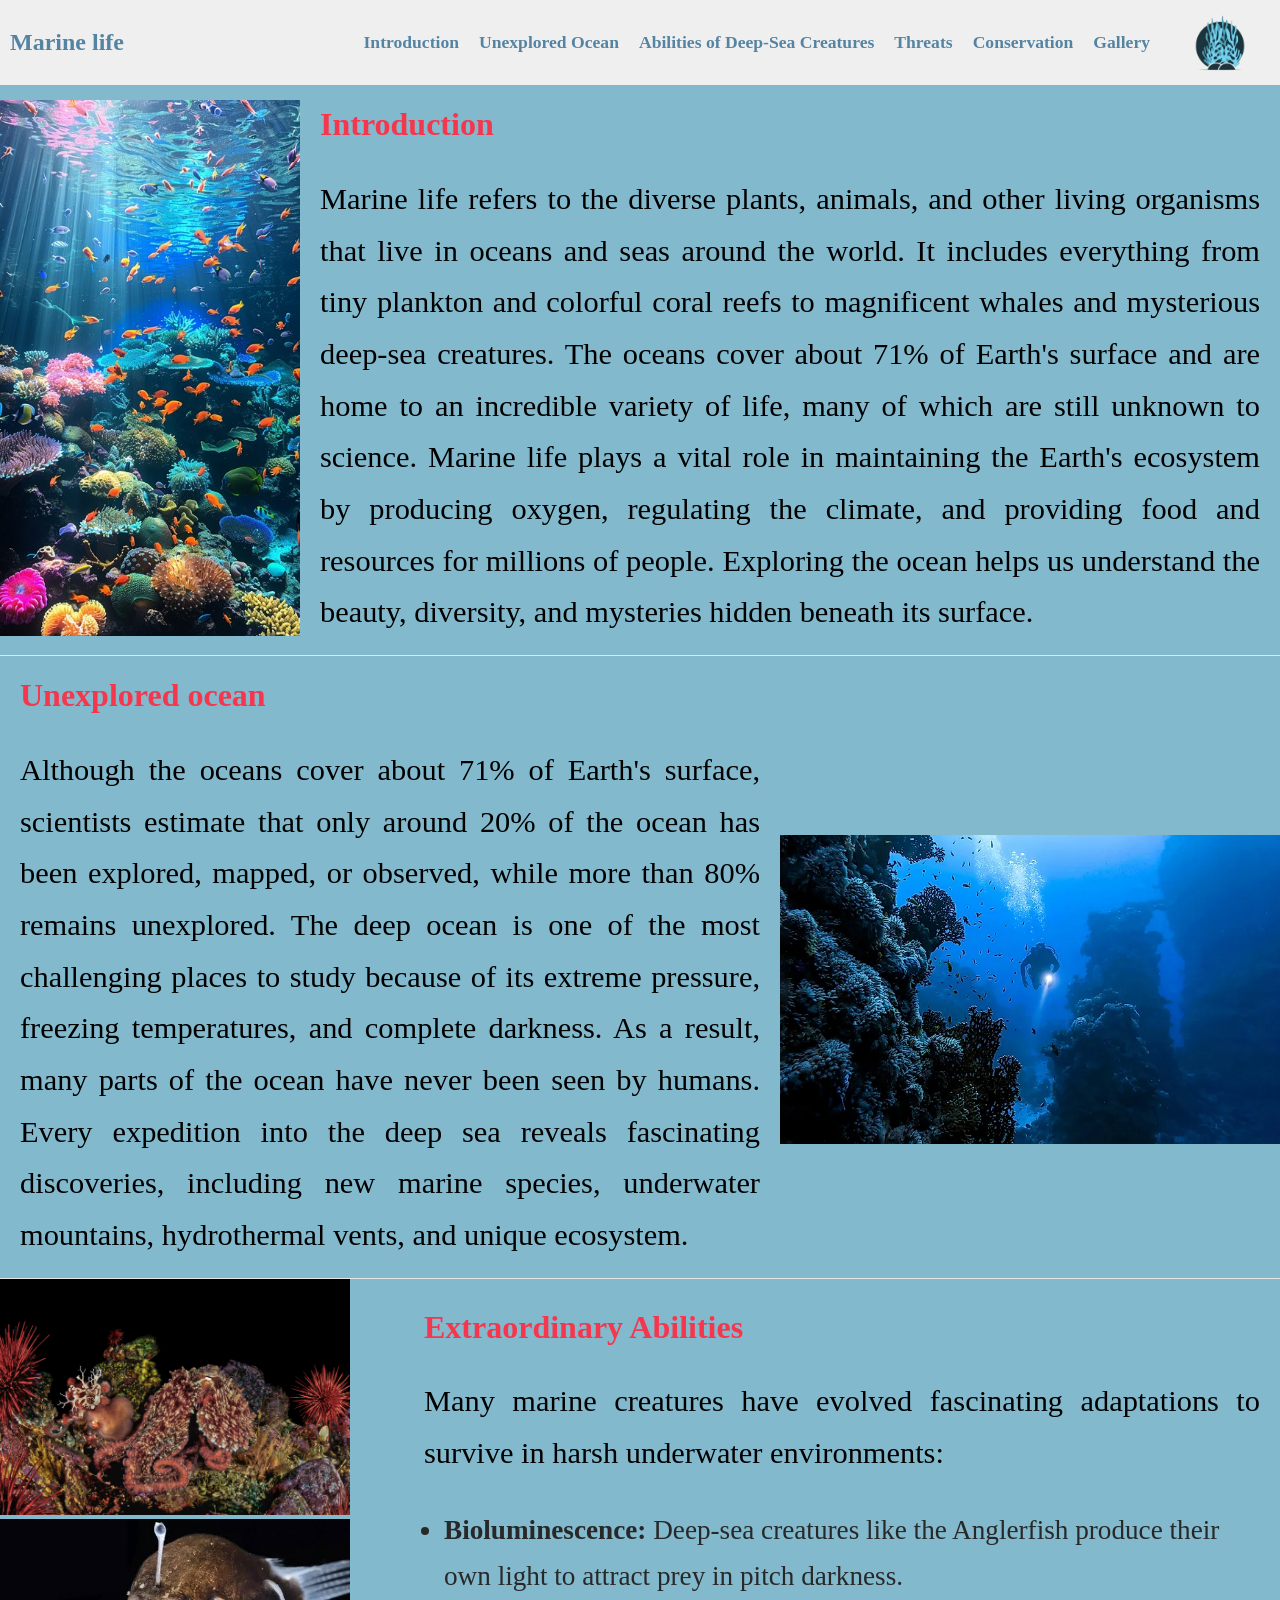
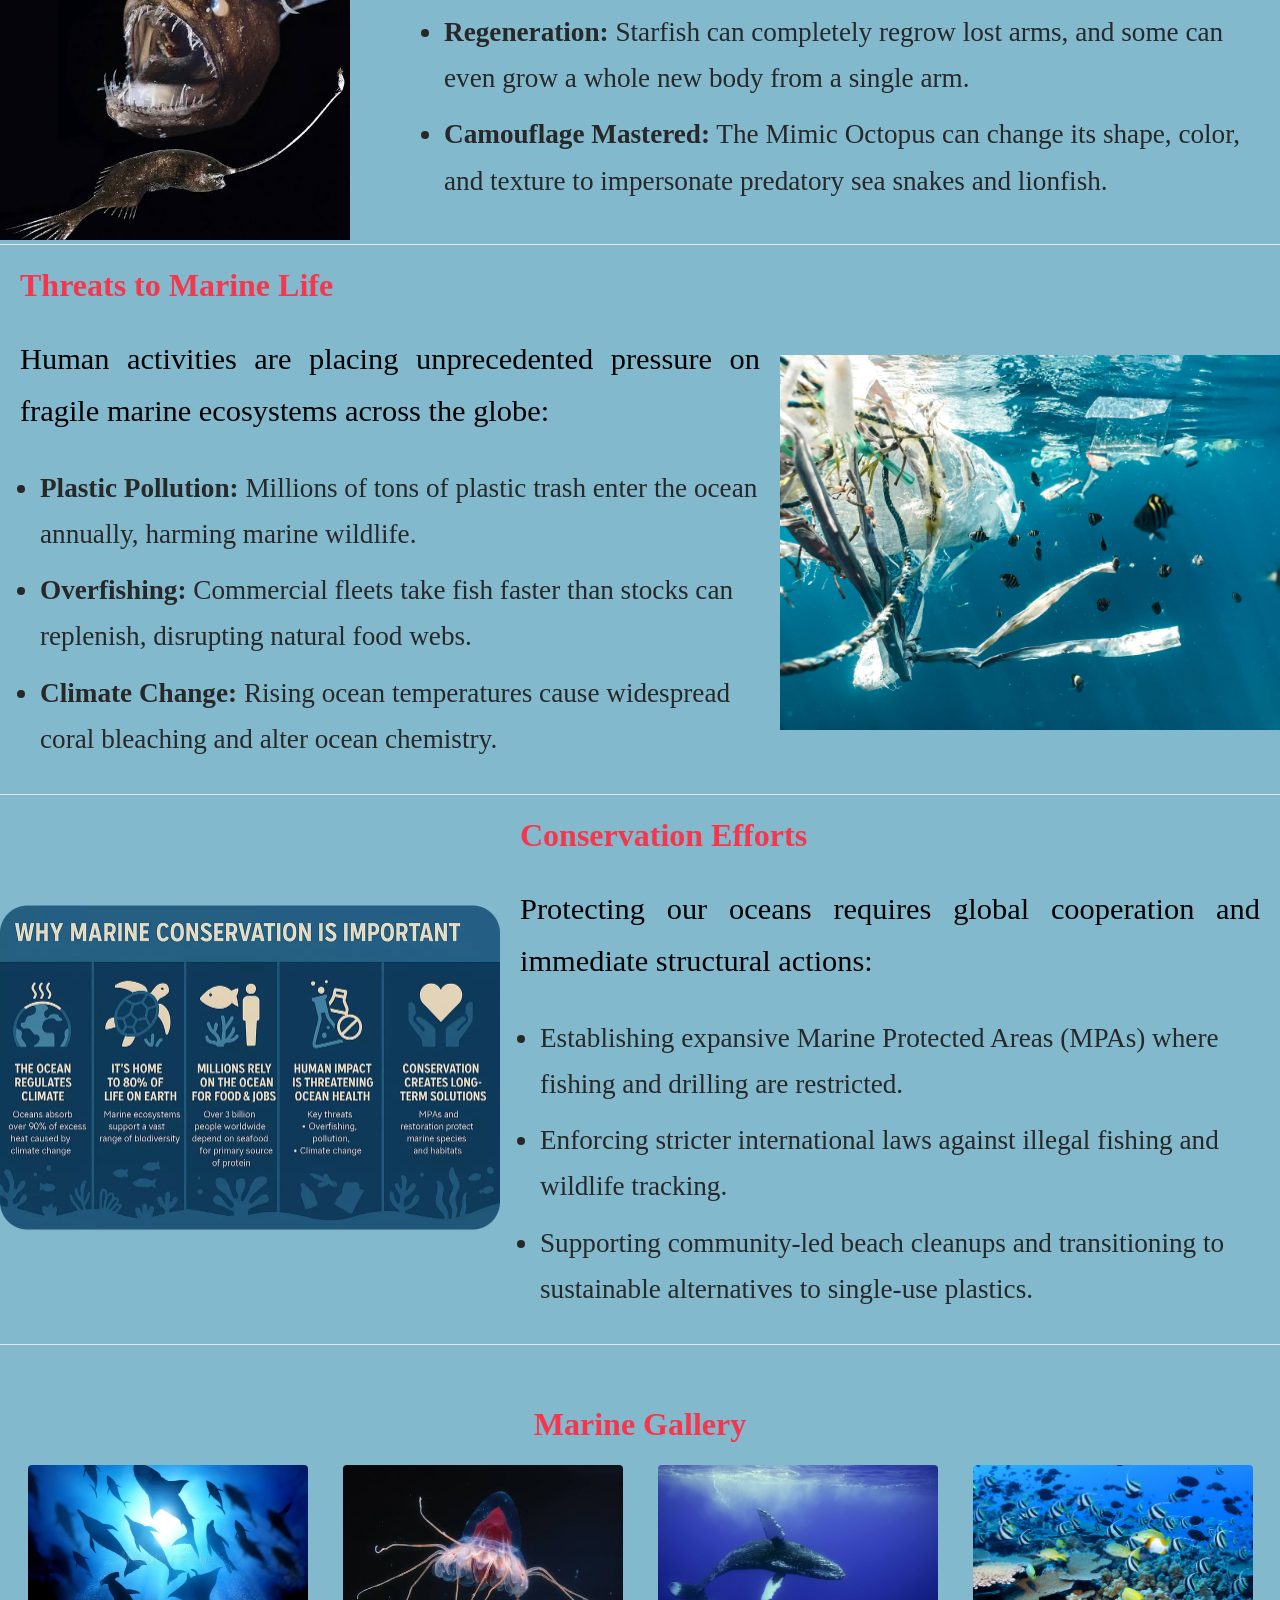
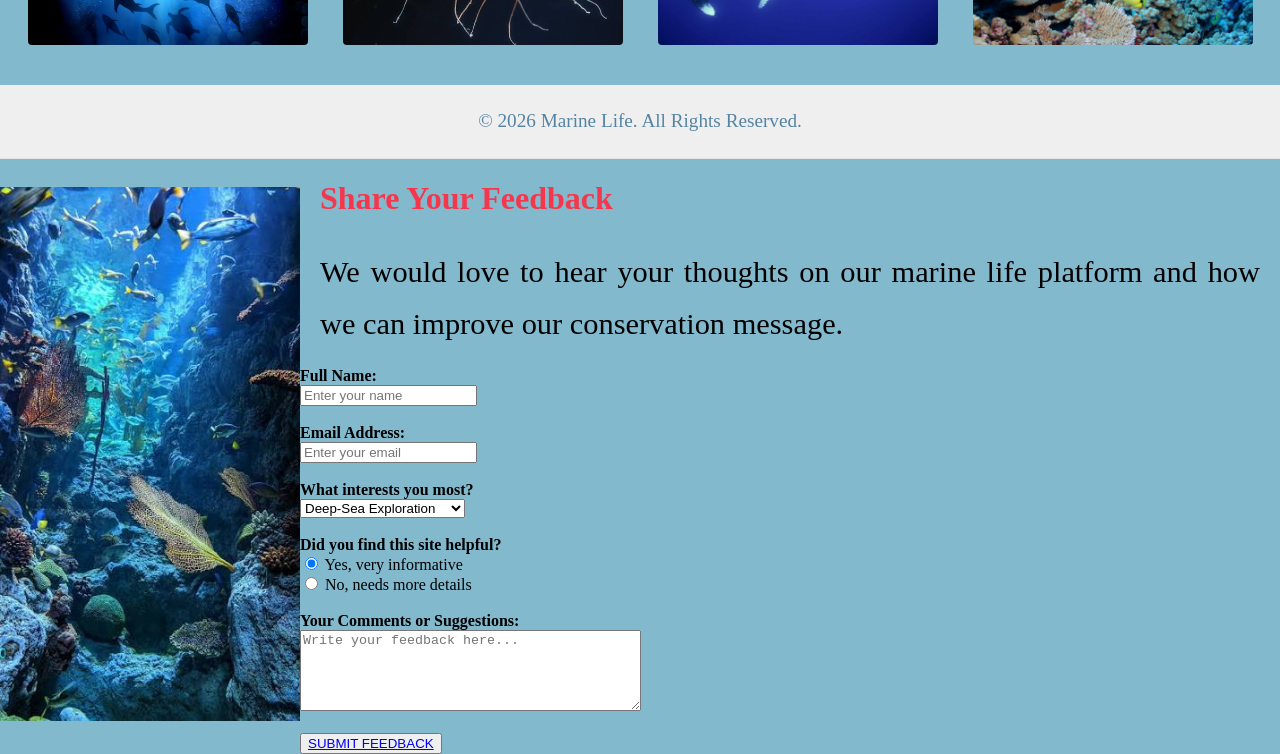
<file: Project/index.html>
<!DOCTYPE html>
<html lang="en">
<head>
    <meta charset="UTF-8">
    <meta name="viewport" content="width=device-width, initial-scale=1.0">
    <title>Marine Life</title>
    <link rel="stylesheet" href="style.css">
</head>
<body>
    <nav>
        <div class="navleft">
            <h1 class="title">Marine life</h1>
        </div>
        <div class="navright">
            <a href="#introduction">Introduction</a>
            <a href="#unexplored">Unexplored Ocean</a>
            <a href="#abilities">Abilities of Deep-Sea Creatures</a>
            <a href="#threats">Threats</a>
            <a href="#conservation">Conservation</a>
            <a href="#gallery">Gallery</a>
            <img class="logo" src="logo.png" alt="image" width="100px">
        </div>
    </nav>

    <main>
        <div id="introduction" class="container">
            <div class="left">
                <h1 class="intro"> Introduction </h1>
                <p class="para">Marine life refers to the diverse plants, 
                    animals, and other living organisms that 
                    live in oceans and seas around the world. 
                    It includes everything from tiny plankton and colorful 
                    coral reefs to magnificent whales and mysterious 
                    deep-sea creatures. The oceans cover about 71% 
                    of Earth's surface and are home to an incredible 
                    variety of life, many of which are still unknown to science. 
                    Marine life plays a vital role in maintaining the Earth's 
                    ecosystem by producing oxygen, regulating the climate, and 
                    providing food and resources for millions of people.
                    Exploring the ocean helps us understand the beauty,
                    diversity, and mysteries hidden beneath its surface.
                </p>
            </div>
            <div class="right">
                <img src="image1.jpg" width="300px">
            </div>
        </div>

        <hr>

        <div id="unexplored" class="container1">
            <div class="right1">
                <img src="image2.webp" width="500px">
            </div>
            <div class="left">
                <h1 class="intro"> Unexplored ocean </h1>
                <p class="para">Although the oceans cover about 71% of Earth's surface,
                     scientists estimate that only around 20% of the ocean has been 
                     explored, mapped, or observed, while more than 80% remains 
                     unexplored. The deep ocean is one of the most challenging 
                     places to study because of its extreme pressure, freezing 
                     temperatures, and complete darkness. As a result, many parts of 
                     the ocean have never been seen by humans. Every expedition into 
                     the deep sea reveals fascinating discoveries, including new marine
                      species, underwater mountains, hydrothermal vents, and unique 
                      ecosystem.
                </p>
            </div>
        </div>

        <hr>

        <div id="abilities" class="container">
            <div class="left">
                <h1 class="intro"> Extraordinary Abilities </h1>
                <p class="para">Many marine creatures have evolved fascinating adaptations to survive in harsh underwater environments:</p>
                <ul class="marine-list">
                    <li><strong>Bioluminescence:</strong> Deep-sea creatures like the Anglerfish produce their own light to attract prey in pitch darkness.</li>
                    <li><strong>Regeneration:</strong> Starfish can completely regrow lost arms, and some can even grow a whole new body from a single arm.</li>
                    <li><strong>Camouflage Mastered:</strong> The Mimic Octopus can change its shape, color, and texture to impersonate predatory sea snakes and lionfish.</li>
                </ul>
            </div>
            <div class="right">
                <img src="extraord.avif" width="350px">
                <img src="seacr.jpg" width="350px">
            </div>
        </div>

        <hr>

        <div id="threats" class="container1">
            <div class="right1">
                <img src="trash.jpg" width="500px">
            </div>
            <div class="left">
                <h1 class="intro"> Threats to Marine Life </h1>
                <p class="para">Human activities are placing unprecedented pressure on fragile marine ecosystems across the globe:</p>
                <ul class="marine-list">
                    <li><strong>Plastic Pollution:</strong> Millions of tons of plastic trash enter the ocean annually, harming marine wildlife.</li>
                    <li><strong>Overfishing:</strong> Commercial fleets take fish faster than stocks can replenish, disrupting natural food webs.</li>
                    <li><strong>Climate Change:</strong> Rising ocean temperatures cause widespread coral bleaching and alter ocean chemistry.</li>
                </ul>
            </div>
        </div>

        <hr>

        <div id="conservation" class="container">
            <div class="left">
                <h1 class="intro"> Conservation Efforts </h1>
                <p class="para">Protecting our oceans requires global cooperation and immediate structural actions:</p>
                <ul class="marine-list">
                    <li>Establishing expansive Marine Protected Areas (MPAs) where fishing and drilling are restricted.</li>
                    <li>Enforcing stricter international laws against illegal fishing and wildlife tracking.</li>
                    <li>Supporting community-led beach cleanups and transitioning to sustainable alternatives to single-use plastics.</li>
                </ul>
            </div>
            <div class="right">
                <img src="conservation.webp" width="500px">
            </div>
        </div>

        <hr>
        <div id="gallery" class="gallery-section">
            <h1 class="intro" style="text-align: center; padding-left: 0;">Marine Gallery</h1>
            <div class="gallery-grid">
                <img src="image3.webp" alt="Marine Life 1" width="500px">
                <img src="img.jpg" alt="Marine Life 2" width="500px">
                <img src="img1.jpg" alt="Marine Life 3" width="500px">
                <img src="img2.jpg" alt="Marine Life 4" width="500px">
            </div>
        </div>

    </main>

    <footer>
        <p class="footer-text">&copy; 2026 Marine Life. All Rights Reserved.</p>
    </footer>
    <hr>
    <div id="feedback" class="container">
        <div class="left">
            <h1 class="intro">Share Your Feedback</h1>
            <p class="para">We would love to hear your thoughts on our marine life platform and how we can improve our conservation message.</p>
                
            <form action="./Feedback.html" method="POST">
                 <div>
                    <label for="username"><strong>Full Name:</strong></label><br>
                    <input type="text" id="username" name="username" placeholder="Enter your name" required>
                </div><br>
                <div>
                    <label for="useremail"><strong>Email Address:</strong></label><br>
                    <input type="email" id="useremail" name="useremail" placeholder="Enter your email" required>
                </div><br>
                <div>
                    <label for="interest"><strong>What interests you most?</strong></label><br>
                    <select id="interest" name="interest">
                        <option value="deepsea">Deep-Sea Exploration</option>
                        <option value="abilities">Creature Adaptations</option>
                        <option value="threats">Environmental Threats</option>
                        <option value="conservation">Conservation Strategies</option>
                        </select>
                </div><br>

                   
                    <div>
                        <label><strong>Did you find this site helpful?</strong></label><br>
                        <input type="radio" id="yes" name="helpful" value="yes" checked>
                        <label for="yes">Yes, very informative</label><br>
                        <input type="radio" id="no" name="helpful" value="no">
                        <label for="no">No, needs more details</label>
                    </div>
                    <br>

                   
                    <div>
                        <label for="message"><strong>Your Comments or Suggestions:</strong></label><br>
                        <textarea id="message" name="message" rows="5" cols="40" placeholder="Write your feedback here..." required></textarea>
                    </div>
                    <br>

                    
                    <div>
                        <button>
                            <a href="./Feedback.html">SUBMIT FEEDBACK</a>
                        </button>
                    </div>
                </form>
            </div>

      
     <div class="right">
                <img src="wee.jpg" alt="Feedback Section Graphic" width="300px">
            </div>
        </div>
</body>
</html>
</file>
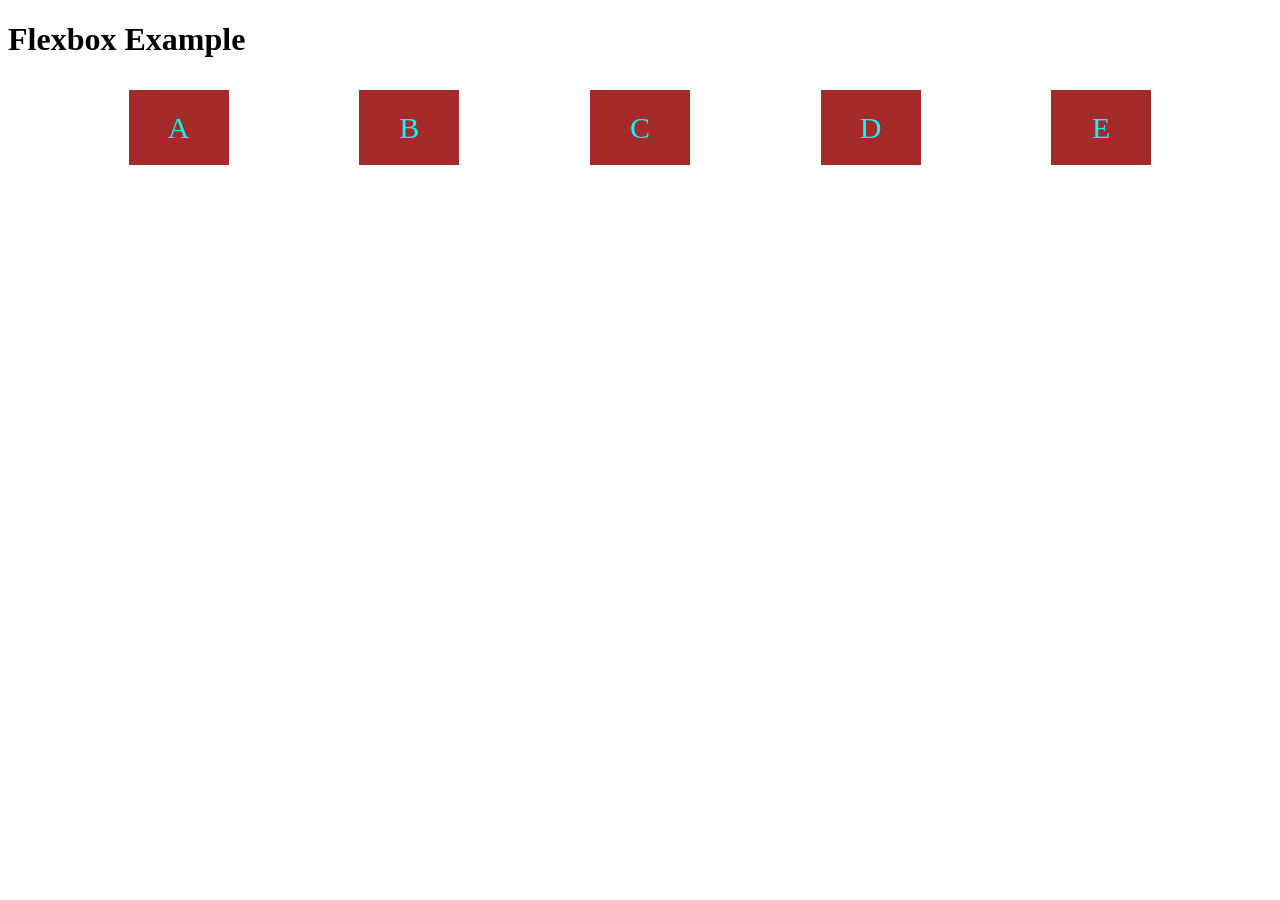
<file: flex.html>
<!DOCTYPE html>
<html lang="en">
<head>
    <meta charset="UTF-8">
    <meta name="viewport" content="width=device-width, initial-scale=1.0">
    <title>Document</title>
    <link rel="stylesheet" href="flex.css">
</head>
<body   id="flex-demo">
    <h1>Flexbox Example</h1>
    <ul>
    </ul>
    <div class="flex-container">
        <div class="flex-item" id="item A">A</div>
        <div class="flex-item" id="item B">B</div>
        <div class="flex-item" id="item C">C</div>
        <div class="flex-item" id="item D">D</div>
        <div class="flex-item" id="item E">E</div>
    </div>
</body>
</html>
</file>
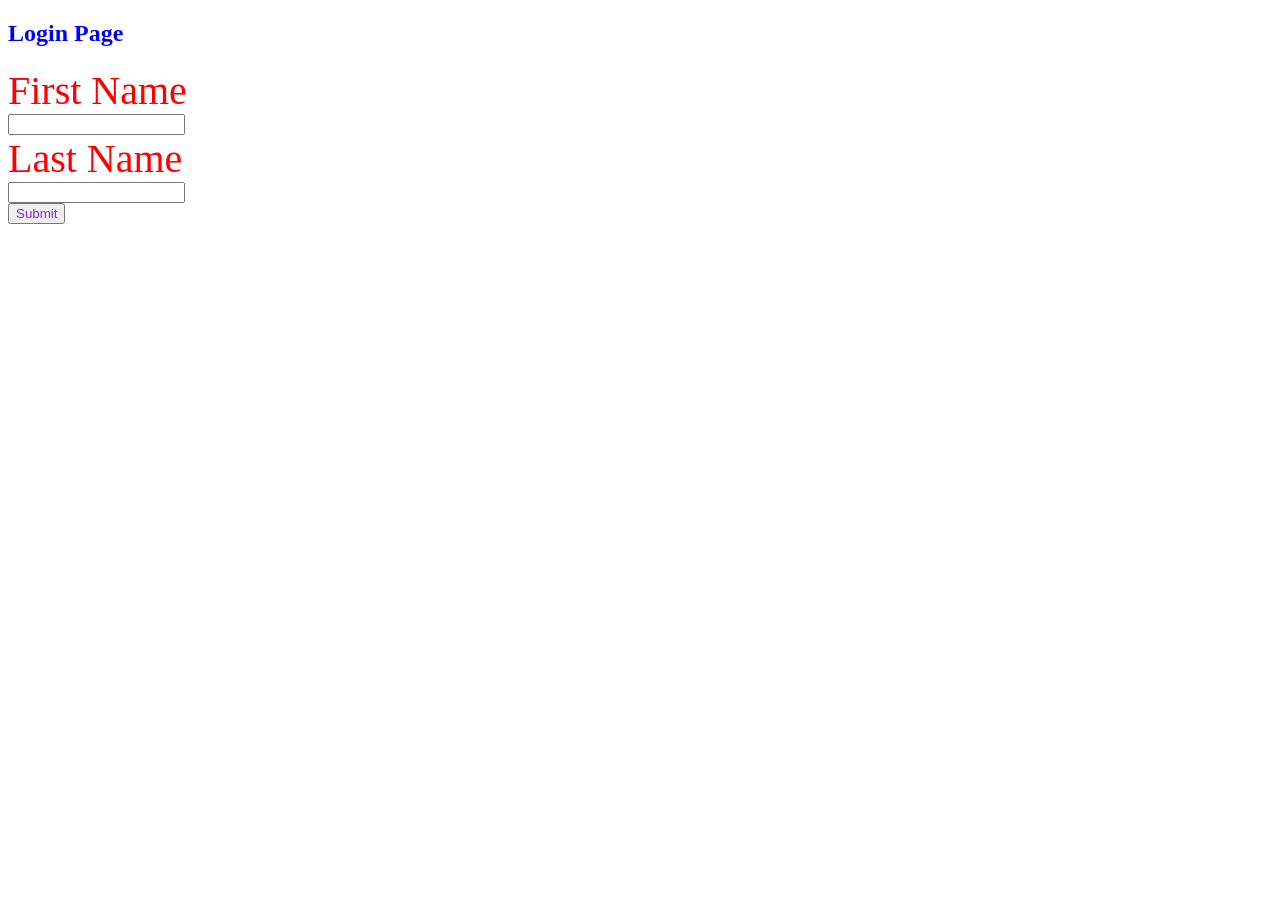
<file: form.html>
<!DOCTYPE html>
<html lang="en">
<head>
    <meta charset="UTF-8">
    <meta name="viewport" content="width=device-width, initial-scale=1.0">
    <title>Document</title>
    <link rel="stylesheet" href="style.css">
</head>
<body>
    <h2>Login Page</h2>
    <form action="./formSucess.html">
     <label for="fname">First Name</label><br>
     <input type="text" id="fname" name="fname" value=""><br>

     <label for="lanme">Last Name</label><br>
     <input type="text" id="lname" name="lname" value=""><br>

<button>Submit</button>

    </form>
    
</body>
</html>
</file>
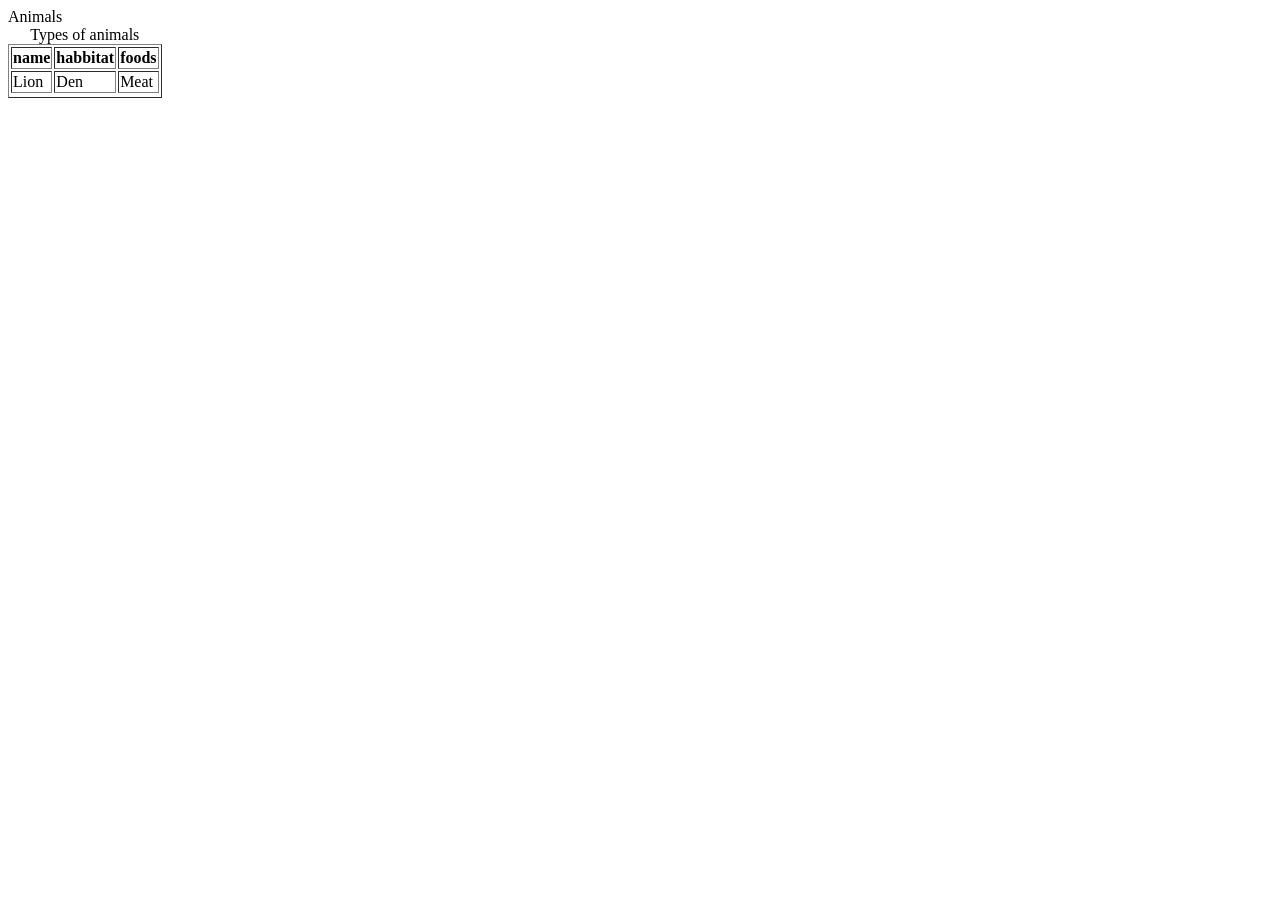
<file: table.html>
<!DOCTYPE html>
<html>

<head>
 <meta charset="utf-8" />
 <tittle>Animals</tittle>
 </head>
 <body>
    <table border="1">
        <caption>Types of animals</caption>
        <tr>
          <th>name</th>
          <th>habbitat</th>
          <th>foods</th>
        </tr>
        <tr>
            <td>Lion</td>
            <td>Den</td>
            <td>Meat</td>
        <tr>
    </table> 
<body>
<html>
</file>
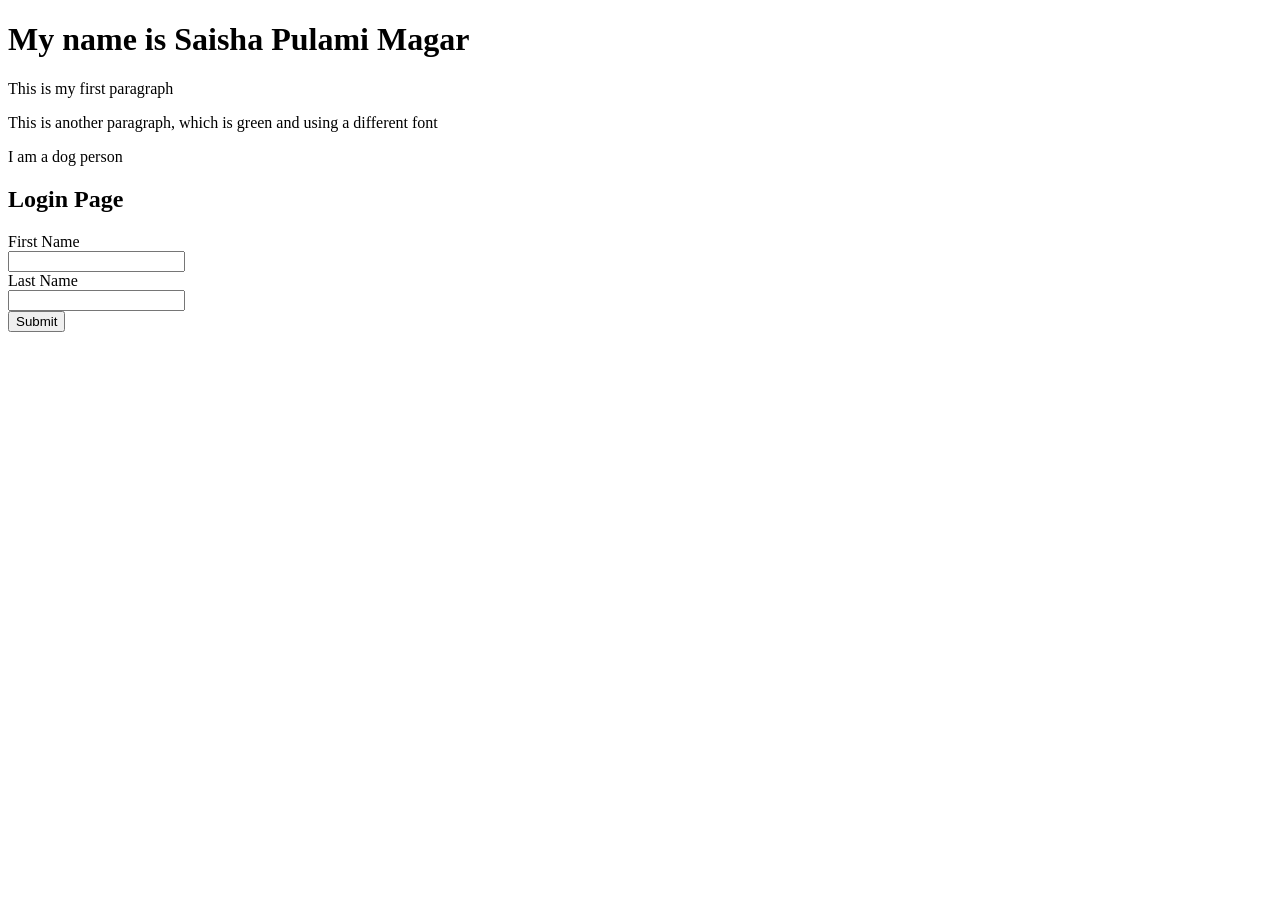
<file: Practice/form.html>
<!DOCTYPE html>
<html lang="en">
<head>
    <meta charset="UTF-8">
    <meta name="viewport" content="width=device-width, initial-scale=1.0">
    <title>Document</title>
    <link rel="stylesheet" href="mystylesheet.css" />
</head>
<body>
    <h1>My name is Saisha Pulami Magar</h1>
    <p>This is my first paragraph</p>
    <p class="green text">This is another paragraph, which is green and using a different font</p>
    <p>I am a dog person</p>
    <h2>Login Page</h2>
    <form action="./formSucess.html">
     <label for="fname">First Name</label><br>
     <input type="text" id="fname" name="fname" value=""><br>

     <label for="lanme">Last Name</label><br>
     <input type="text" id="lname" name="lname" value=""><br>

<button>Submit</button>

    </form>
    
</body>
</html>
</file>
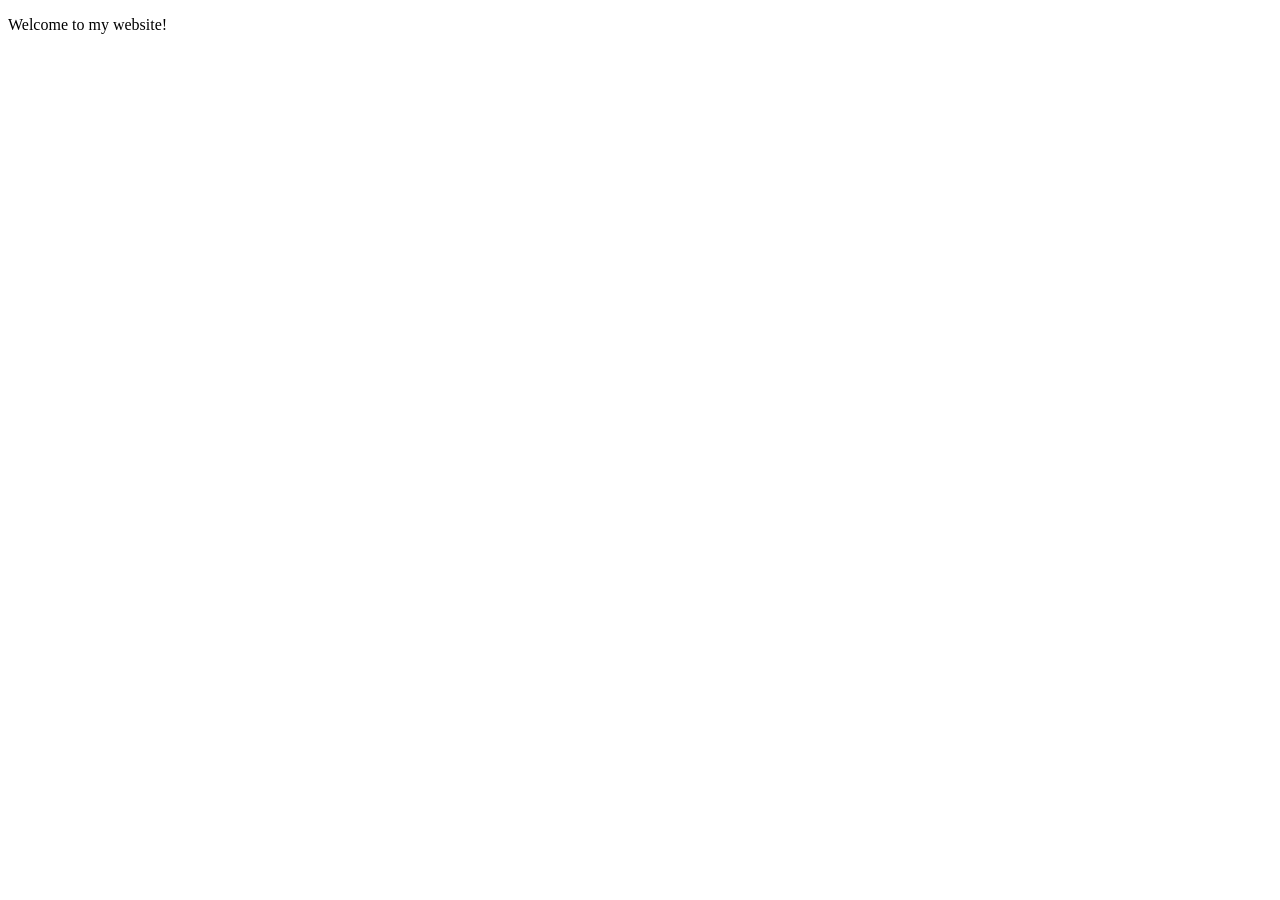
<file: Practice/formSucess.html>
<!DOCTYPE html>
<html lang="en">
<head>
    <meta charset="UTF-8">
    <meta name="viewport" content="width=device-width, initial-scale=1.0">
    <title>Document</title>
</head>
<body>
    <P>Welcome to my website!</P>
</body>
</html>
</file>
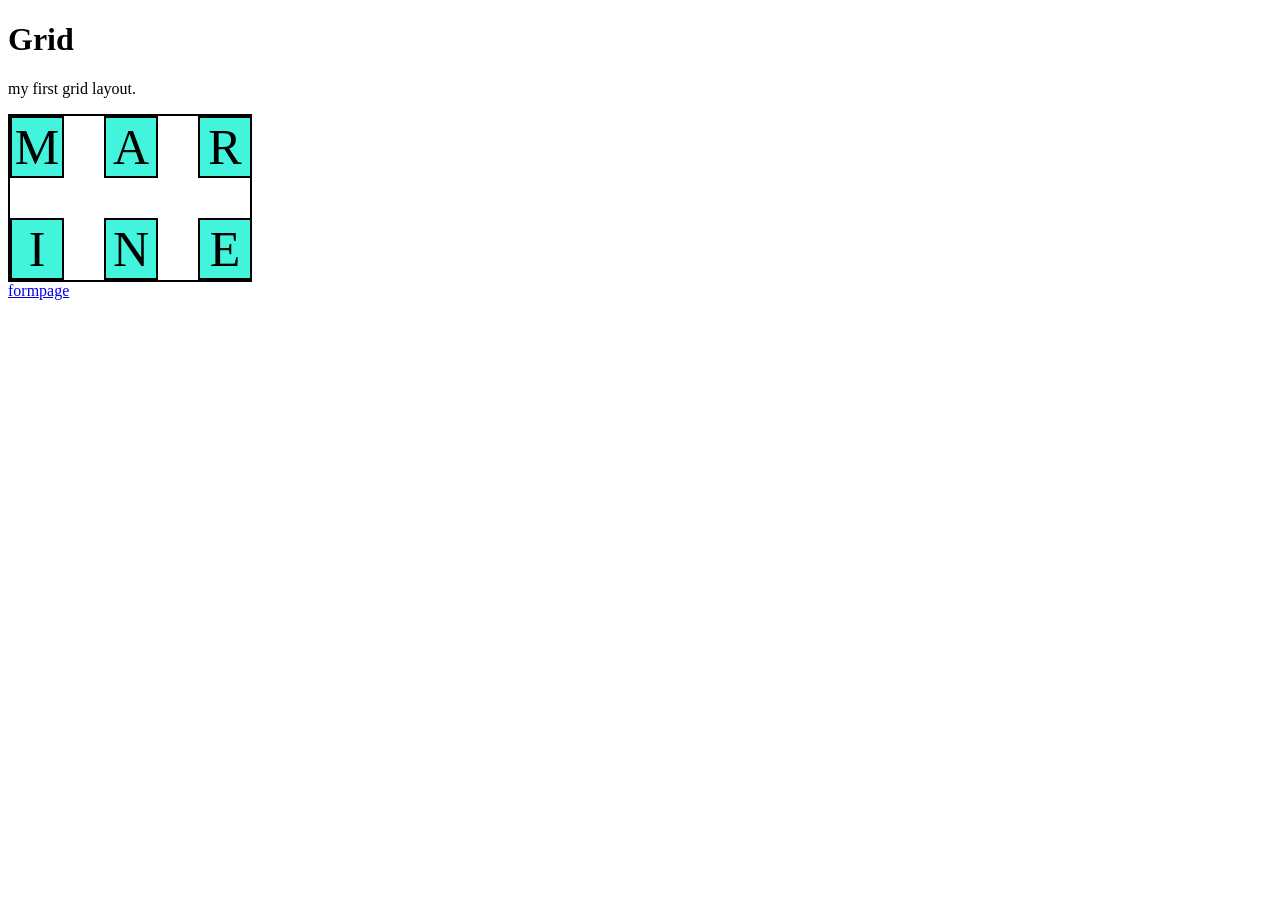
<file: Practice/grid.html>
<!DOCTYPE html>
<html>
    <head>
<title>Document</title>
    <link rel="stylesheet" href="grid.css">
    </head>
    <body>
      <div>
       <h1> Grid</h1>
      <p>my first grid layout.</p>
      <div class="grid-container">
        <div class="grid-item">M</div>
        <div class="grid-item" >A</div>
        <div class="grid-item" >R</div>
        <div class="grid-item">I</div>
        <div class="grid-item">N</div> 
        <div class="grid-item">E</div>
    </div>
  </div>
  <a href="form.html">formpage</a>
</body>
</html>
</file>
<file: Project/style.css>
html {
    scroll-behavior: smooth;
}

body{
    margin: 0;
}
.p1 {
    font-size: 2rem;
    line-height: 1.7;
    padding-left: 20px;
    padding-right: 20px;
    text-align: justify;
    margin-bottom: 1rem;
}

p{
    font-size:60px;
    line-height: 1.7;
    padding-left: 20px;
    padding-right: 20px;
    text-align: justify;
    margin-bottom: 1rem;
}

 p{
    font-size: 1.9rem;
    line-height: 1.7;
    padding-left: 20px;
    padding-right: 20px;
    text-align: justify;
    margin-bottom: 1rem;
}

nav {
    display: flex;
    justify-content: space-between;
    align-items: center;
    height: 45px;
    background-color: rgb(239, 239, 239);
    padding: 20px 0 20px 0;
}

.navleft {
    margin-left: 10px;
}

.navright {
    display: flex;
    gap: 20px;
    margin-right: 10px;
    align-items: center;
}

.navright a {
    text-decoration: none;
    color: rgb(85, 132, 163);
    font-weight: bold;
    font-size: 1.1rem;
}

.title{
    color: rgb(85, 132, 163);
}

.container {
    background-color: rgb(130, 185, 205);
    display: flex;
    flex-direction: row-reverse;
    justify-content: space-around;  
}

.intro{
    padding-left: 20px;
    color: rgb(246, 54, 77);
}

.container1  {
    background-color: rgb(130, 185, 205);
    display: flex;
    flex-direction: row-reverse;
    justify-content: space-around;  
    align-items: center;
}

.right1{
    margin-top: 50px;
}
.para{
    font-size: 1.9rem;
}

.container  {
    background-color: rgb(130, 185, 205);
    display: flex;
    flex-direction: row-reverse;
    justify-content: space-around;  
    align-items: center;
}

.right1{
    margin-top: 50px;
}

hr {
    border: 0;
    height: 1px;
    background: rgba(0,0,0,0.1);
    margin: 0;
}

.marine-list {
    font-size: 1.7rem;
    line-height: 1.7;
    padding-left: 40px;
    padding-right: 20px;
    color: rgb(40, 40, 40);
    margin-bottom: 2rem;
}

.marine-list li {
    margin-bottom: 10px;
}

.gallery-section {
    background-color: rgb(130, 185, 205);
    padding: 40px 20px;
}

.gallery-grid {
    display: flex;
    justify-content: space-around;
    flex-wrap: wrap;
    gap: 20px;
    margin-top: 20px;
}

.gallery-grid img {
    width: 280px;
    height: 180px;
    object-fit: cover;
    border-radius: 4px;
}

footer {
    background-color: rgb(239, 239, 239);
    padding: 20px 0;
    text-align: center;
}

.footer-text {
    font-size: 1.2rem;
    color: rgb(85, 132, 163);
    margin: 0;
    padding: 0;
    text-align: center;
}
</file>
<file: flex.css>
body{
    background-color: aqua;
}
#flex-demo{
    background-color: rgb(255, 255, 255);

}
.flex-container{
    height: 400;
    display: flex;
    flex-flow: row;
    justify-content: space-evenly;
    align-items: baseline;
}

.flex-item{
    color: aqua;
    background-color: brown;
    width: 100px;
    margin: 10px;
    text-align: center;
    line-height: 75px;
    font-size: 30px;
}
</file>
<file: style.css>
h2{
    color: blue;
}
label{
    color: red;
}
caption{
    color: rgb(95, 42, 165);
}
button{
    color: blueviolet;
}
label{
    font-size: 40px;
}
p{
    color: darkblue;
}
h1{
    color: brown;
}
</file>
<file: Practice/mystylesheet.css>
.greentext {
    font-family: Arial, Helvetica, sans-serif;
    color: green;
}
</file>
<file: Practice/grid.css>
.grid-container {
    display: grid;
    background-color: rgb(255, 255, 255);
    grid-template-columns: repeat(3, 1fr);
    border: 2px solid black;
    gap: 40px;
    width: 240px;
}

.grid-item {
    text-align: center;
    font-size: 50px;
    border: 2px solid black;
    background-color: rgb(67, 244, 220);
    width: 50px;
}
</file>
